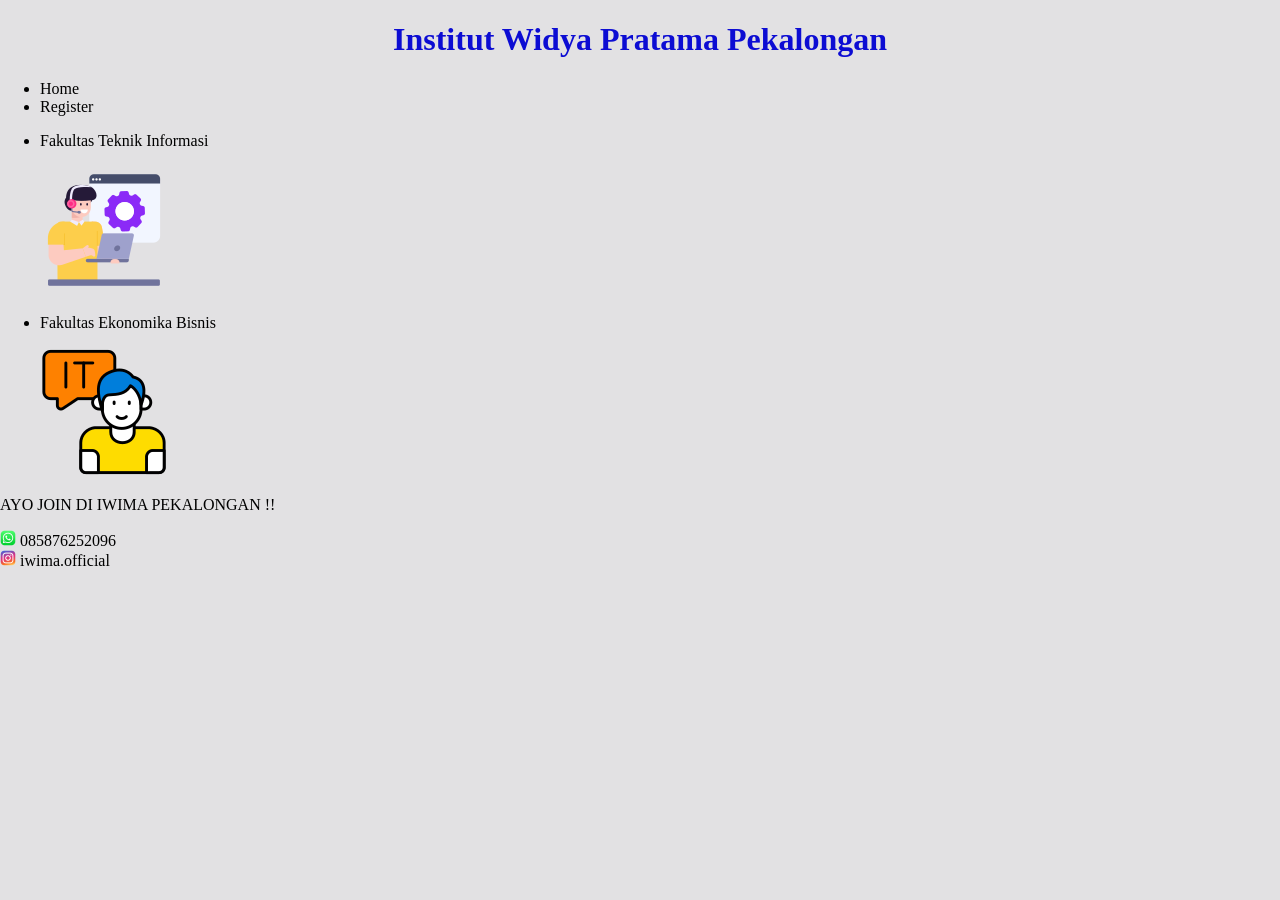
<file: index.html>
<!DOCTYPE html>
<html>
    <head>
        <title>Semantic HTML</title>
        <link rel="shortcut icon" href="img/favicon.png.png" type="image/x-icon">
       <link rel="stylesheet" href="style.css">
    </head>
    <body>
        <header><h1 style="color: rgb(12, 12, 211); text-align: center;">Institut Widya Pratama Pekalongan</h1></header>
        <nav>
            <ul>
                <li>Home</li>
                <li><a href="register/index.html">Register</a></li>
            </ul>
        </nav>
        <main>
            <ul>
                <li><p>Fakultas Teknik Informasi</p><img src="img/fti.png" alt="Fakultas Teknik Informasi"></li>
                <li><p>Fakultas Ekonomika Bisnis</p><img src="img/feb.png" alt="Fakultas Ekonomika Bisnis"></li>
            </ul>

            <p>AYO JOIN DI IWIMA PEKALONGAN !! </p>
        </main>
        <footer>
            <div>
                <img src="img/whatsapp.png.png" alt="whatsapp">
                <span>085876252096</span>
            </div>
            <div>
                <a href="https://instagram.com/iwima.official">
                    <img src="img/instagram.png.png" alt="instagram">
                    <span>iwima.official</span>
                </a>
            </div>

        </footer>
    </body>
</html>
</file>
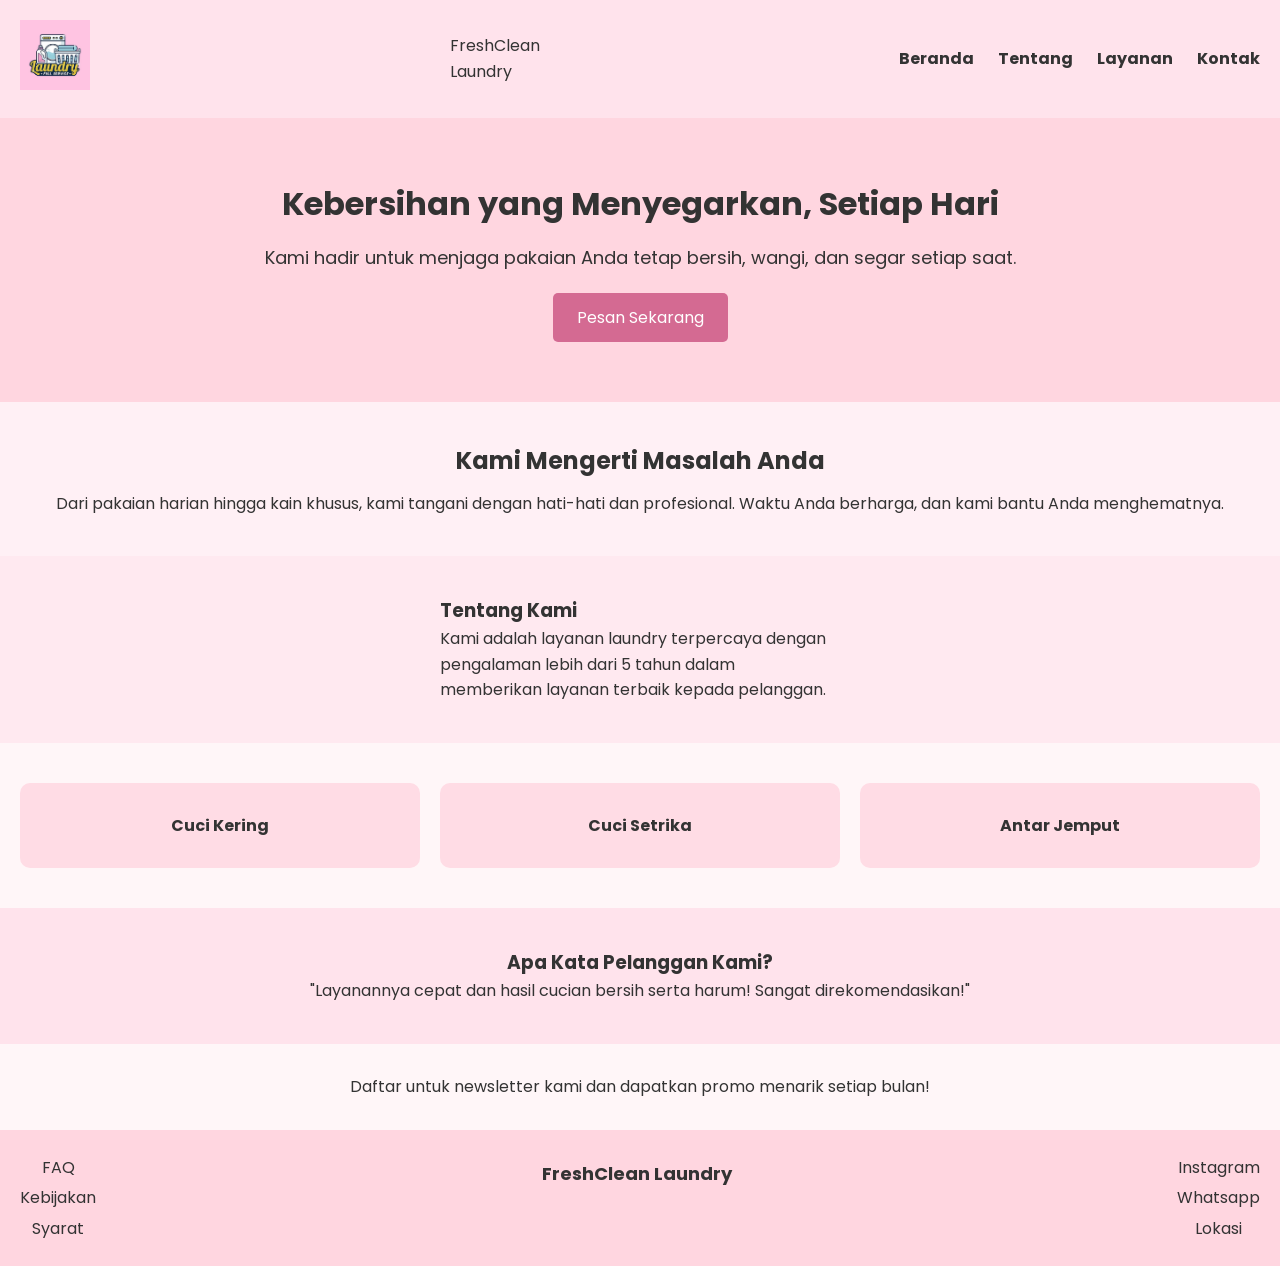
<file: 24.230.0092_2M51A_PBW1_B/index.html>
<!DOCTYPE html>
<html lang="id">
<head>
  <meta charset="UTF-8" />
  <meta name="viewport" content="width=device-width, initial-scale=1.0"/>
  <title>FreshClean Laundry</title>
  <link rel="shortcut icon" href="img/favicon.png"/>
  <link rel="stylesheet" href="style.css" />

   <!-- link font -->
   <link rel="preconnect" href="https://fonts.googleapis.com">
   <link rel="preconnect" href="https://fonts.gstatic.com" crossorigin>
   <link href="https://fonts.googleapis.com/css2?family=Poppins:ital,wght@0,100;0,200;0,300;0,400;0,500;0,600;0,700;0,800;0,900;1,100;1,200;1,300;1,400;1,500;1,600;1,700;1,800;1,900&display=swap" rel="stylesheet">
   
</head>
<body>

  <header class="header">
    <a href=""><img src="img/logo.jpg" alt="logo" class="logo"></a>
    <div class="logo">FreshClean Laundry</div>
    <nav class="nav">
     <nav class="nav">
    <a href="index.html">Beranda</a>
    <a href="tentang.html">Tentang</a>
    <a href="layanan.html">Layanan</a>
    <a href="kontak.html">Kontak</a>
   </nav>
      </nav>
  </header>

  <section class="hero">
    <h1>Kebersihan yang Menyegarkan, Setiap Hari</h1>
    <p>Kami hadir untuk menjaga pakaian Anda tetap bersih, wangi, dan segar setiap saat.</p>
    <a href="pesan.html" class="cta-button">Pesan Sekarang</a>
  </section>

  <section class="subheadline">
    <h2>Kami Mengerti Masalah Anda</h2>
    <p>Dari pakaian harian hingga kain khusus, kami tangani dengan hati-hati dan profesional. Waktu Anda berharga, dan kami bantu Anda menghematnya.</p>
  </section>

  <section class="about">
    <div class="about-text">
      <h3>Tentang Kami</h3>
      <p>Kami adalah layanan laundry terpercaya dengan pengalaman lebih dari 5 tahun dalam memberikan layanan terbaik kepada pelanggan.</p>
    </div>
  </section>

  <section class="services">
    <div class="service-card">
      <h4>Cuci Kering</h4>
    </div>
    <div class="service-card">
      <h4>Cuci Setrika</h4>
    </div>
    <div class="service-card">
      <h4>Antar Jemput</h4>
    </div>
  </section>

  <section class="testimonials">
    <h3>Apa Kata Pelanggan Kami?</h3>
    <p>"Layanannya cepat dan hasil cucian bersih serta harum! Sangat direkomendasikan!"</p>
  </section>

  <section class="extras">
    <p>Daftar untuk newsletter kami dan dapatkan promo menarik setiap bulan!</p>
  </section>

  <footer class="footer">
    <div class="quick-links">
      <a href="#">FAQ</a>
      <a href="#">Kebijakan</a>
      <a href="#">Syarat</a>
    </div>
    <div class="logo-footer">FreshClean Laundry</div>
    <div class="contact-info">
      <a href="#">Instagram</a>
      <a href="#">Whatsapp</a>
      <a href="#">Lokasi</a>
    </div>
  </footer>

</body>
</html>
</file>
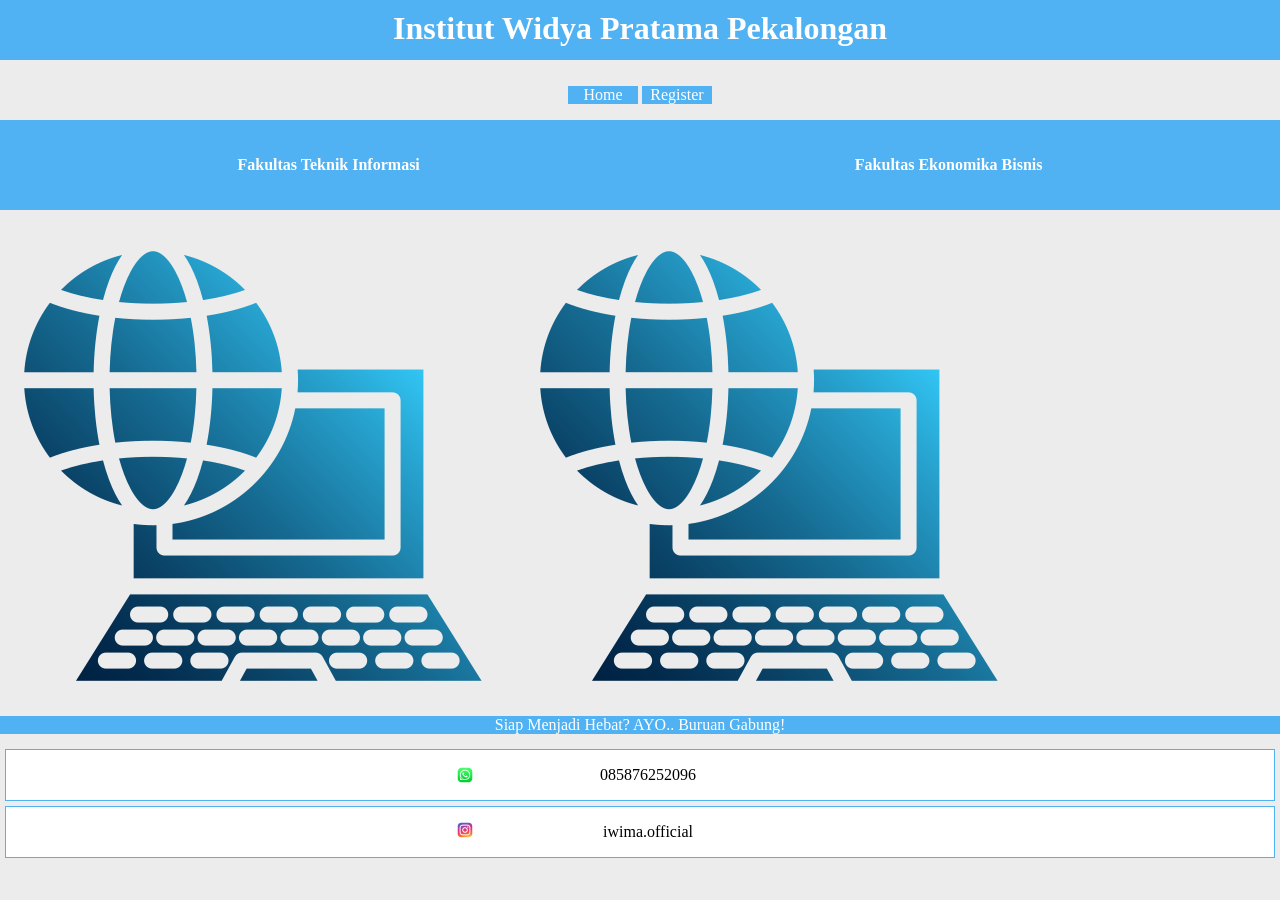
<file: pertemuan3-nisa/index.html>
<!DOCTYPE html>
<html>
  <head>
    <meta charset="UTF-8" />
    <title>WEB IWIMA</title>
    <link rel="shortcut icon" href="image/favicon.png"/>
    <link rel="stylesheet" href="style.css"/>
  </head>
  <body>
    <header class="fixed-bar"><h1 class="page-title">Institut Widya Pratama Pekalongan</h1></header>
    <nav>
      <ul class="navigation">
        <li>Home</li>
        <li><a href="register/index.html">Register</a></li>
      </ul>
    </nav>
    <main>
        <div class="trip-text">
            <p>Fakultas Teknik Informasi</p> 
            <p>Fakultas Ekonomika Bisnis</p>
        </div>
        <div class="trip-image">
            <img src="image/fti.png" alt="Fakultas Teknik Informasi" />
            <img src="image/fti.png" alt="Fakultas Ekonomika Bisnis" />
        </div>
      <p class="tagline">Siap Menjadi Hebat? AYO.. Buruan Gabung!</p>
    </main>
    <footer>
      <div class="sosial-media">
        <img src="image/whatsapp.png.png" alt="whatsapp" />
        <a href="https://wa.me/6285876252096" target="_blank">
        <p>085876252096</p>
      </div>
      <div class="sosial-media">
        <img src="image/instagram.png.png" alt="instagram" />
        <a href="https://www.instagram.com/iwima.official/" target="_blank">
        <P>iwima.official</P>
        
      </div>
    </footer>
  </body>
</html>
</file>
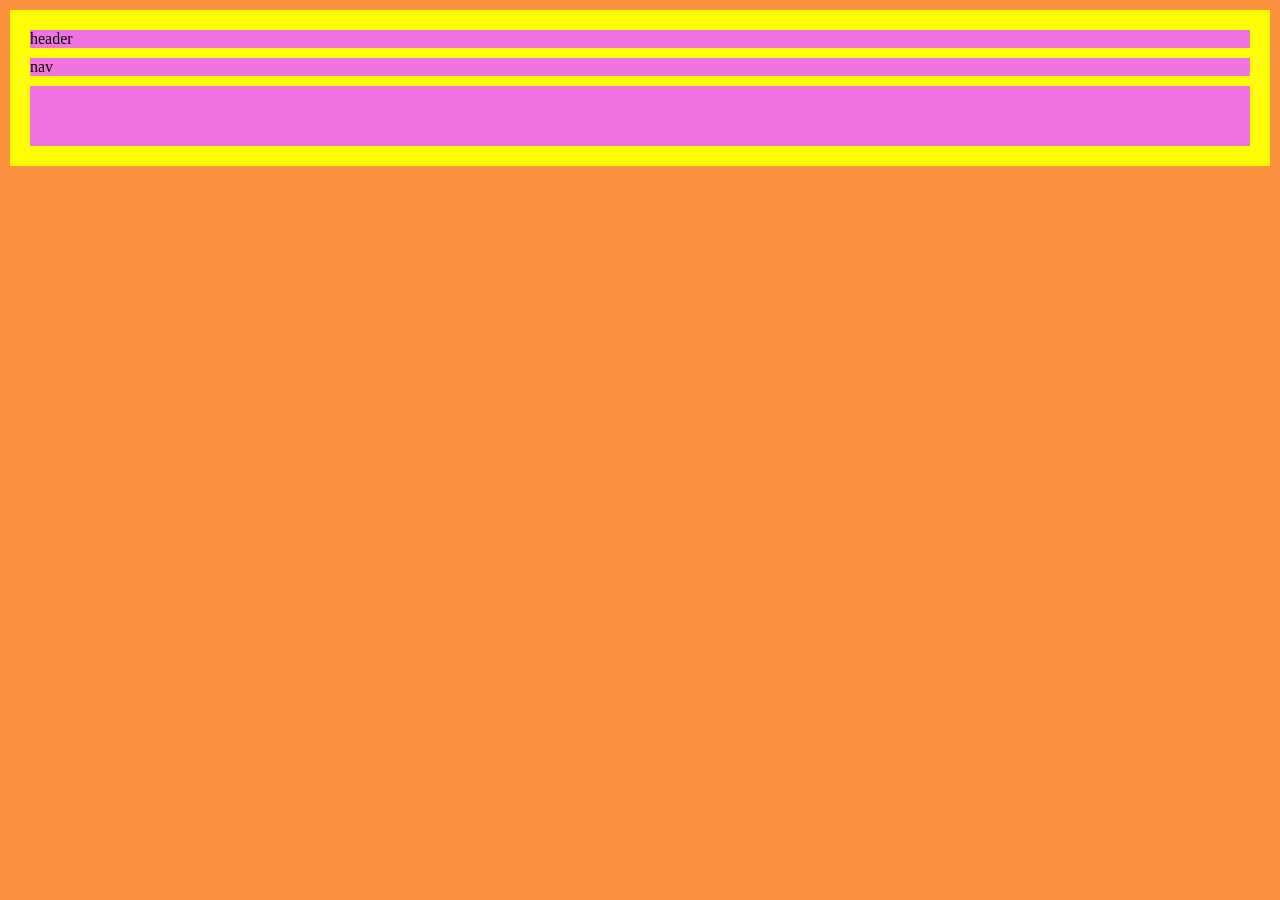
<file: pertemuan4-nisa/index.html>
<!DOCTYPE html>
<html lang="en">
<head>
    <meta charset="UTF-8">
    <meta name="viewport" content="width=device-width, initial-scale=1.0">
    <link rel="stylesheet" href="style.css">
</head>
<body>
    <header>header</header>
    <nav>nav</nav>
    <main>
        <div>div1</div>
        <div>div2</div>
        <div>div3</div>
    </main>
</body>
</html>
</file>
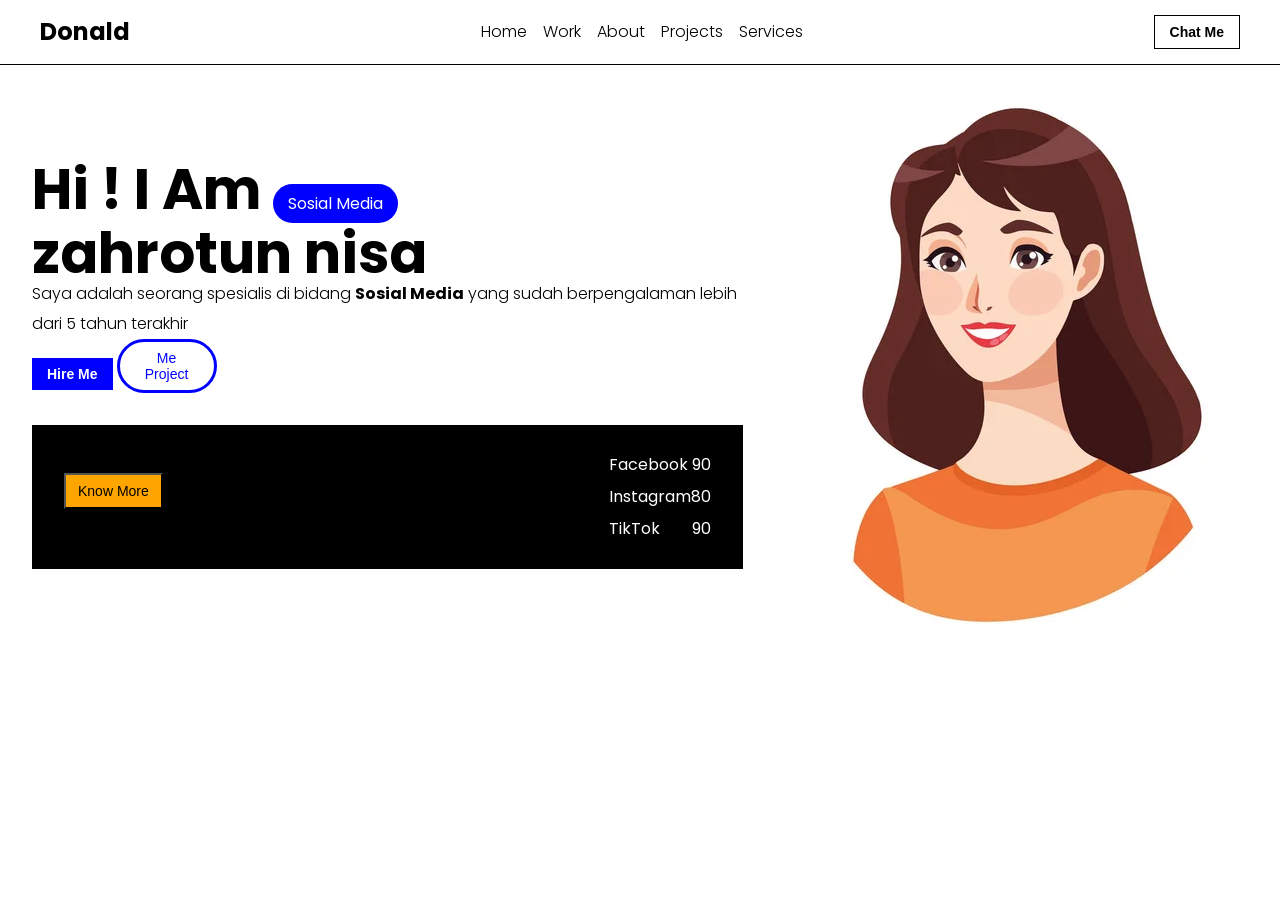
<file: pertemuan5-nisa/index.html>
<!DOCTYPE html>
<html lang="en">
<head>
    <meta charset="UTF-8">
    <meta name="viewport" content="width=device-width, initial-scale=1.0">
    <title>Zahrotun Nisa</title>

    <!-- reset css  -->
     <link rel="stylesheet" href="reset.css"> 

     <!-- style css -->
     <link rel="stylesheet" href="style.css">

     <!-- link font -->
      <link rel="preconnect" href="https://fonts.googleapis.com">
<link rel="preconnect" href="https://fonts.gstatic.com" crossorigin>
<link href="https://fonts.googleapis.com/css2?family=Poppins:ital,wght@0,100;0,200;0,300;0,400;0,500;0,600;0,700;0,800;0,900;1,100;1,200;1,300;1,400;1,500;1,600;1,700;1,800;1,900&display=swap" rel="stylesheet">

</head>
<body>

    <!-- menu navbar  --> 
     <nav>
        <span class="nav-logo">Donald</span>
        <ul class="nav-link">
            <li><a href="">Home</a></li>
            <li><a href="">Work</a></li>
            <li><a href="">About</a></li>
            <li><a href="">Projects</a></li>
            <li><a href="">Services</a></li>
        </ul>
        <button class="nav-btn">Chat Me</button>
     </nav>

     <!-- hero -->
     <section id="hero">
        <div class="hero-left">
            <div class="hero-wraper">
                <div>
                    <h1 class="tagline">Hi ! I Am <span>Sosial Media</span></h1>
                    <h1 class="tagline">zahrotun nisa</h1>
                </div>

                <p class="description">Saya adalah seorang spesialis di bidang <span>Sosial Media</span> yang sudah berpengalaman lebih dari 5 tahun terakhir</p>
                <div>
                    <button class="btn-red">Hire Me</button>
                    <button class="btn-white">Me Project</button>
                </div>
            </div>
            <div class="hero-bottom">
                <div class="Project">
                    <div class="Project-tagline">
                        <span>Project</span>
                        <span>Statistic 2025</span>
                    </div>
                    <button class="btn-yellow">Know More</button>
                </div>
                <div class="nav-project">
                    <a href="" class="list-project">
                        <span>Facebook</span>
                        <span>90</span>
                    </a>
                    <a href="" class="list-project">
                        <span>Instagram</span>
                        <span>80</span>
                    </a>
                    <a href="" class="list-project">
                        <span>TikTok</span>
                        <span>90</span>
                    </a>
                </div>
            </div>
        </div>
        <div class="hero-right">
            <img src="../pertemuan5-nisa/img/profile.jpg" alt="profile">
        </div>
     </section>

</body>
</html>
</file>
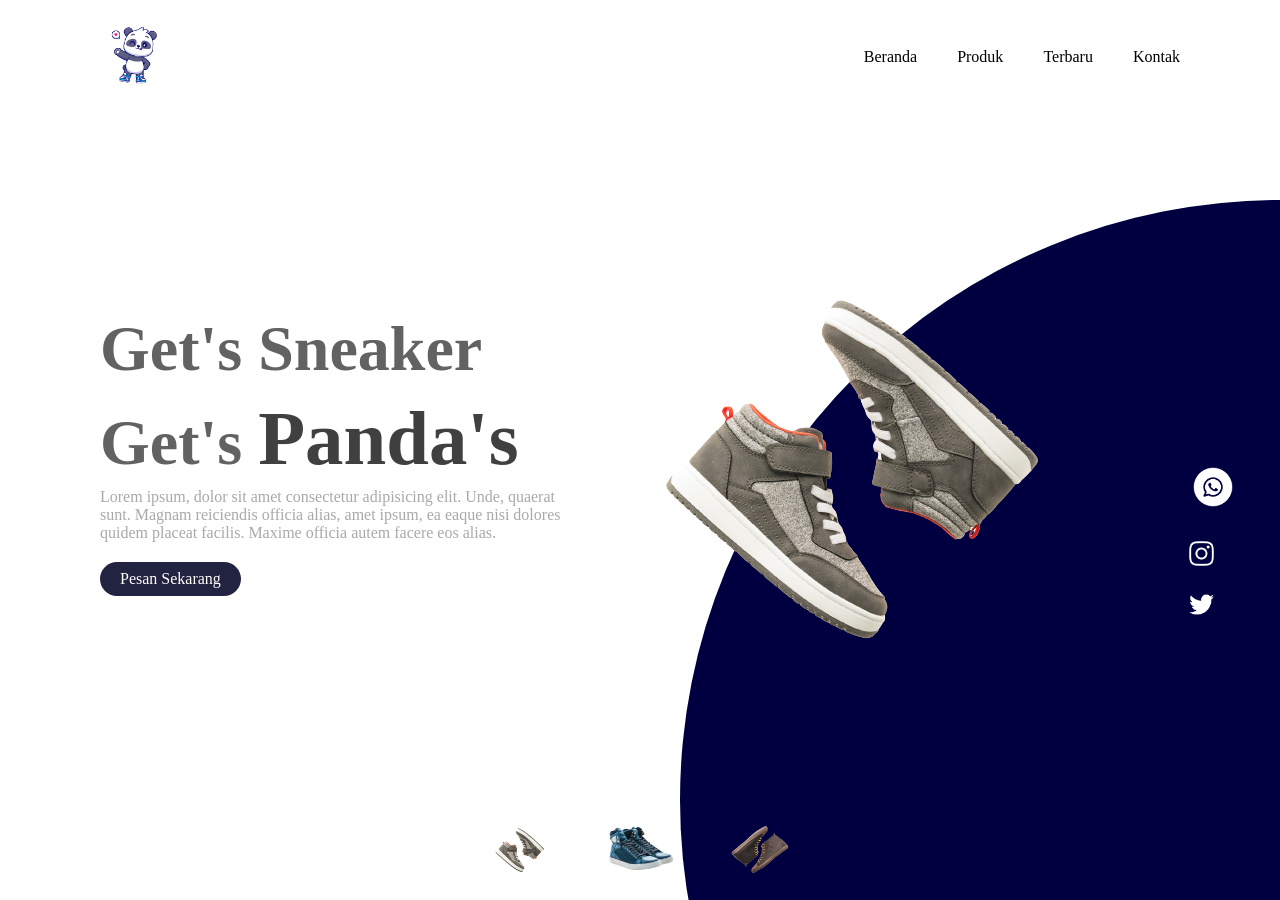
<file: pertemuan6-nisa/index.html>
<!DOCTYPE html>
<html lang="en">
<head>
    <meta charset="UTF-8">
    <meta name="viewport" content="width=device-width, initial-scale=1.0">
    <title>Landing Page</title>
    <link rel="shortcut icon" href="image/favicon.png"/>
    <!-- css  -->
    <link rel="stylesheet" href="style.css">
</head>
<body>
    <section>
        <div class="circle">

        </div>
        <header>
            <a href=""><img src="img/logo.png" alt="logo" class="logo"></a>
            <ul>
                <li><a href="#">Beranda</a></li>
                <li><a href="#">Produk</a></li>
                <li><a href="#">Terbaru</a></li>
                <li><a href="#">Kontak</a></li>
            </ul>
        </header>
        <div class="content">
            <div class="textBox">
                <h2>Get's Sneaker <br/> Get's <span>Panda's</span></h2>
                <p>Lorem ipsum, dolor sit amet consectetur adipisicing elit. Unde, quaerat sunt. Magnam reiciendis officia alias, amet ipsum, ea eaque nisi dolores quidem placeat facilis. Maxime officia autem facere eos alias.</p>
                <a href="">Pesan Sekarang</a>
            </div>
            <div class="imgBox">
                <img src="img/sepatu1.png" alt="" class="sneaker">
            </div>        
        </div>
        <ul class="thumb">
            <li><img src="img/thumb1.png" alt="" onclick="imgSlider('img/sepatu1.png');changeColor('#d6d0a9')"></li>
            <li><img src="img/thumb2.png" alt="" onclick="imgSlider('img/sepatu2.png');changeColor('#656ff7')"></li>
            <li><img src="img/thumb3.png" alt="" onclick="imgSlider('img/sepatu3.png');changeColor('#c9a665')"></li>
        </ul>
        <ul class="sosmed">
            <li><a href="https://wa.me/6285876252096" target="_blank"><img src="img/wa.png" alt="Whatsapp"></a></li>
            <li><a href="https://www.instagram.com/nisazahrn" target="_blank"><img src="img/instagram.png" alt="Instagram"></a></li>
            <li><a href="https://twitter.com/nisazahrn" target="_blank"><img src="img/twitter.png" alt="Twitter"></a></li>
        </ul>
    </section>
    <script type="text/javascript">
        function imgSlider(anything) {
            document.querySelector ('.sneaker').src = anything;
        }
        function changeColor(color) {
            const circle = document.querySelector('.circle');
            circle.style.background = color;
        }

    </script>
</body>
</html>
</file>
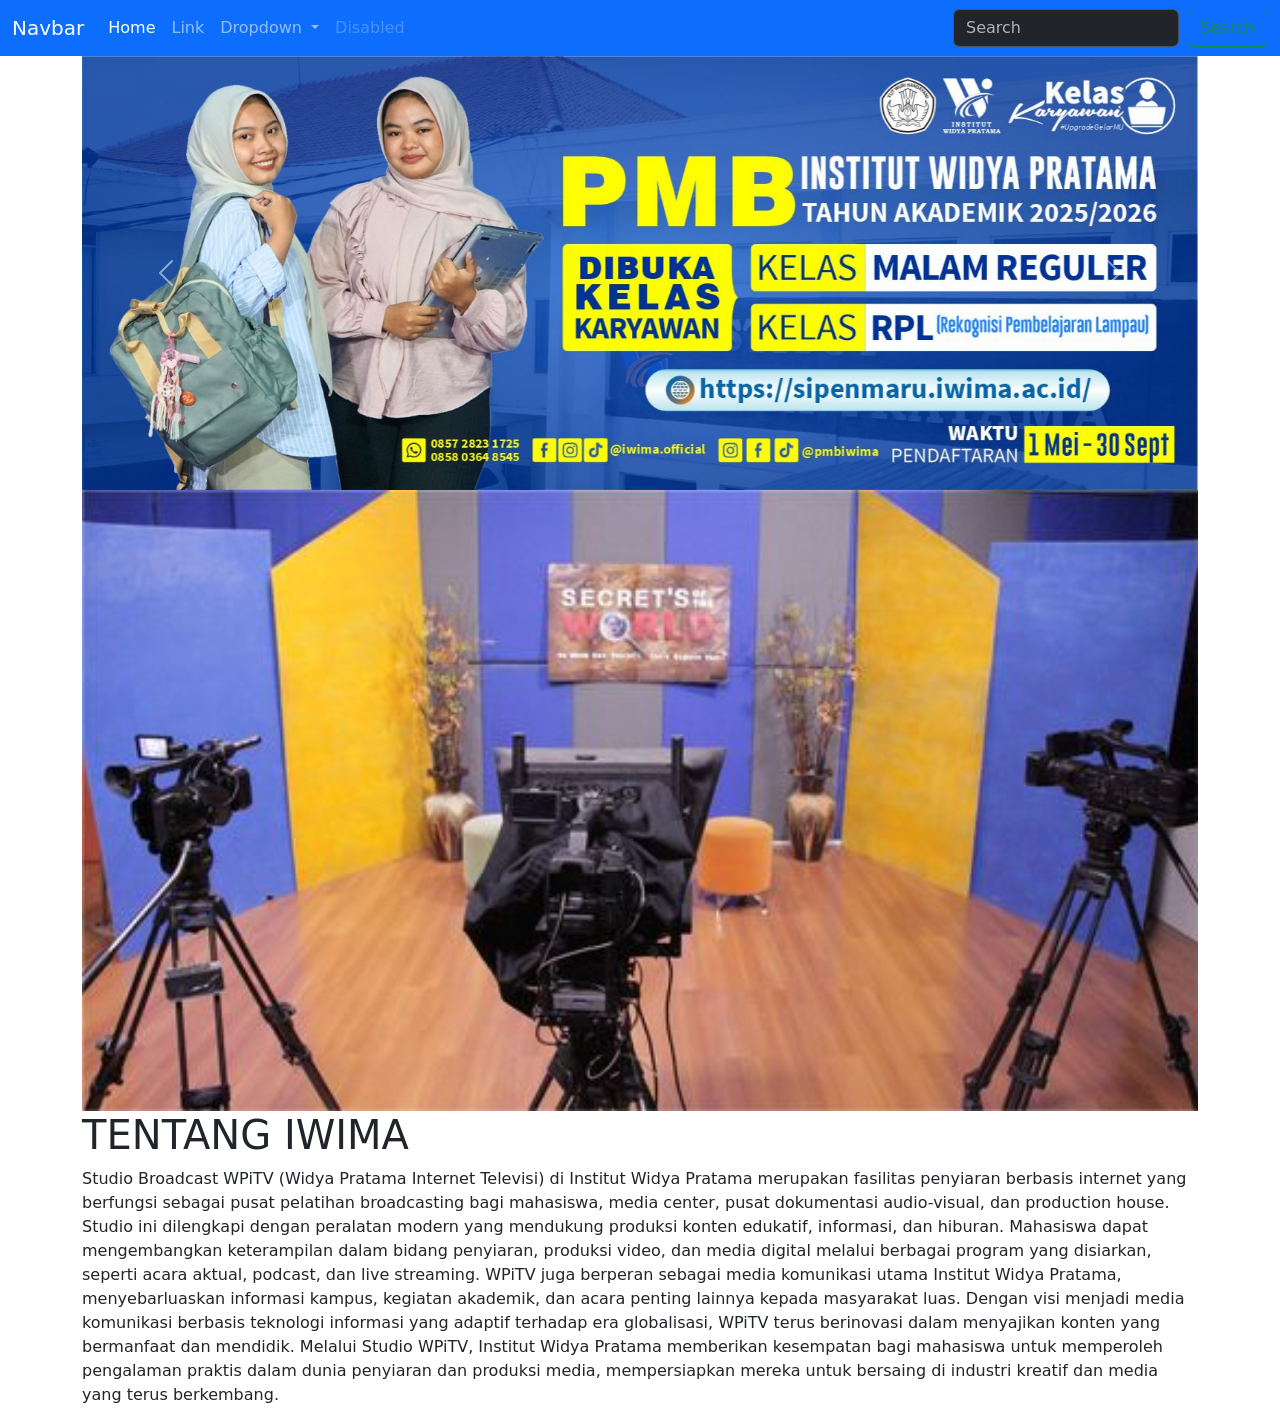
<file: pertemuan8/index.html>
<!doctype html>
<html lang="en">
  <head>
    <meta charset="utf-8">
    <meta name="viewport" content="width=device-width, initial-scale=1">
    <title>Landing Page Bootstrap</title>
    <link href="https://cdn.jsdelivr.net/npm/bootstrap@5.3.6/dist/css/bootstrap.min.css" rel="stylesheet" integrity="sha384-4Q6Gf2aSP4eDXB8Miphtr37CMZZQ5oXLH2yaXMJ2w8e2ZtHTl7GptT4jmndRuHDT" crossorigin="anonymous">
  </head>
  <body>

         <!-- menu navbar  -->

    <nav class="navbar navbar-expand-lg bg-primary" data-bs-theme="dark">
  <div class="container-fluid">
    <a class="navbar-brand" href="#">Navbar</a>
    <button class="navbar-toggler" type="button" data-bs-toggle="collapse" data-bs-target="#navbarSupportedContent" aria-controls="navbarSupportedContent" aria-expanded="false" aria-label="Toggle navigation">
      <span class="navbar-toggler-icon"></span>
    </button>
    <div class="collapse navbar-collapse" id="navbarSupportedContent">
      <ul class="navbar-nav me-auto mb-2 mb-lg-0">
        <li class="nav-item">
          <a class="nav-link active" aria-current="page" href="#">Home</a>
        </li>
        <li class="nav-item">
          <a class="nav-link" href="#">Link</a>
        </li>
        <li class="nav-item dropdown">
          <a class="nav-link dropdown-toggle" href="#" role="button" data-bs-toggle="dropdown" aria-expanded="false">
            Dropdown
          </a>
          <ul class="dropdown-menu">
            <li><a class="dropdown-item" href="#">Action</a></li>
            <li><a class="dropdown-item" href="#">Another action</a></li>
            <li><hr class="dropdown-divider"></li>
            <li><a class="dropdown-item" href="#">Something else here</a></li>
          </ul>
        </li>
        <li class="nav-item">
          <a class="nav-link disabled" aria-disabled="true">Disabled</a>
        </li>
      </ul>
      <form class="d-flex" role="search">
        <input class="form-control me-2" type="search" placeholder="Search" aria-label="Search"/>
        <button class="btn btn-outline-success" type="submit">Search</button>
      </form>
    </div>
  </div>
</nav>

    <!-- menu carousel -->

 <div class="container">
    <div id="carouselExample" class="carousel slide">
  <div class="carousel-inner">
    <div class="carousel-item active">
      <img src="img/img1.jpg" class="d-block w-100" alt="...">
    </div>
    <div class="carousel-item">
      <img src="img/img2.jpg" class="d-block w-100" alt="...">
    </div>
    <div class="carousel-item">
      <img src="img/img3.jpg" class="d-block w-100" alt="...">
    </div>
  </div>
  <button class="carousel-control-prev" type="button" data-bs-target="#carouselExample" data-bs-slide="prev">
    <span class="carousel-control-prev-icon" aria-hidden="true"></span>
    <span class="visually-hidden">Previous</span>
  </button>
  <button class="carousel-control-next" type="button" data-bs-target="#carouselExample" data-bs-slide="next">
    <span class="carousel-control-next-icon" aria-hidden="true"></span>
    <span class="visually-hidden">Next</span>
  </button>
</div>
 </div>

    <!-- menu about -->
    <div class="container">
        <div class="row">
         <div class="col-md-4 col-md-4"></div>
        <img src="img/img4.jpg" alt="">
   <div class="col-md-4 col-md-8"></div>
   <h1>TENTANG IWIMA</h1>
   <P>Studio Broadcast WPiTV (Widya Pratama Internet Televisi) di Institut Widya Pratama merupakan fasilitas penyiaran berbasis internet yang berfungsi sebagai pusat pelatihan broadcasting bagi mahasiswa, media center, pusat dokumentasi audio-visual, dan production house. 
Studio ini dilengkapi dengan peralatan modern yang mendukung produksi konten edukatif, informasi, dan hiburan. Mahasiswa dapat mengembangkan keterampilan dalam bidang penyiaran, produksi video, dan media digital melalui berbagai program yang disiarkan, seperti acara aktual, podcast, dan live streaming. 
WPiTV juga berperan sebagai media komunikasi utama Institut Widya Pratama, menyebarluaskan informasi kampus, kegiatan akademik, dan acara penting lainnya kepada masyarakat luas. Dengan visi menjadi media komunikasi berbasis teknologi informasi yang adaptif terhadap era globalisasi, WPiTV terus berinovasi dalam menyajikan konten yang bermanfaat dan mendidik. 
Melalui Studio WPiTV, Institut Widya Pratama memberikan kesempatan bagi mahasiswa untuk memperoleh pengalaman praktis dalam dunia penyiaran dan produksi media, mempersiapkan mereka untuk bersaing di industri kreatif dan media yang terus berkembang.</P>
    </div>
    </div>
    <script src="https://cdn.jsdelivr.net/npm/bootstrap@5.3.6/dist/js/bootstrap.bundle.min.js" integrity="sha384-j1CDi7MgGQ12Z7Qab0qlWQ/Qqz24Gc6BM0thvEMVjHnfYGF0rmFCozFSxQBxwHKO" crossorigin="anonymous"></script>
  </body>
</html>
</file>
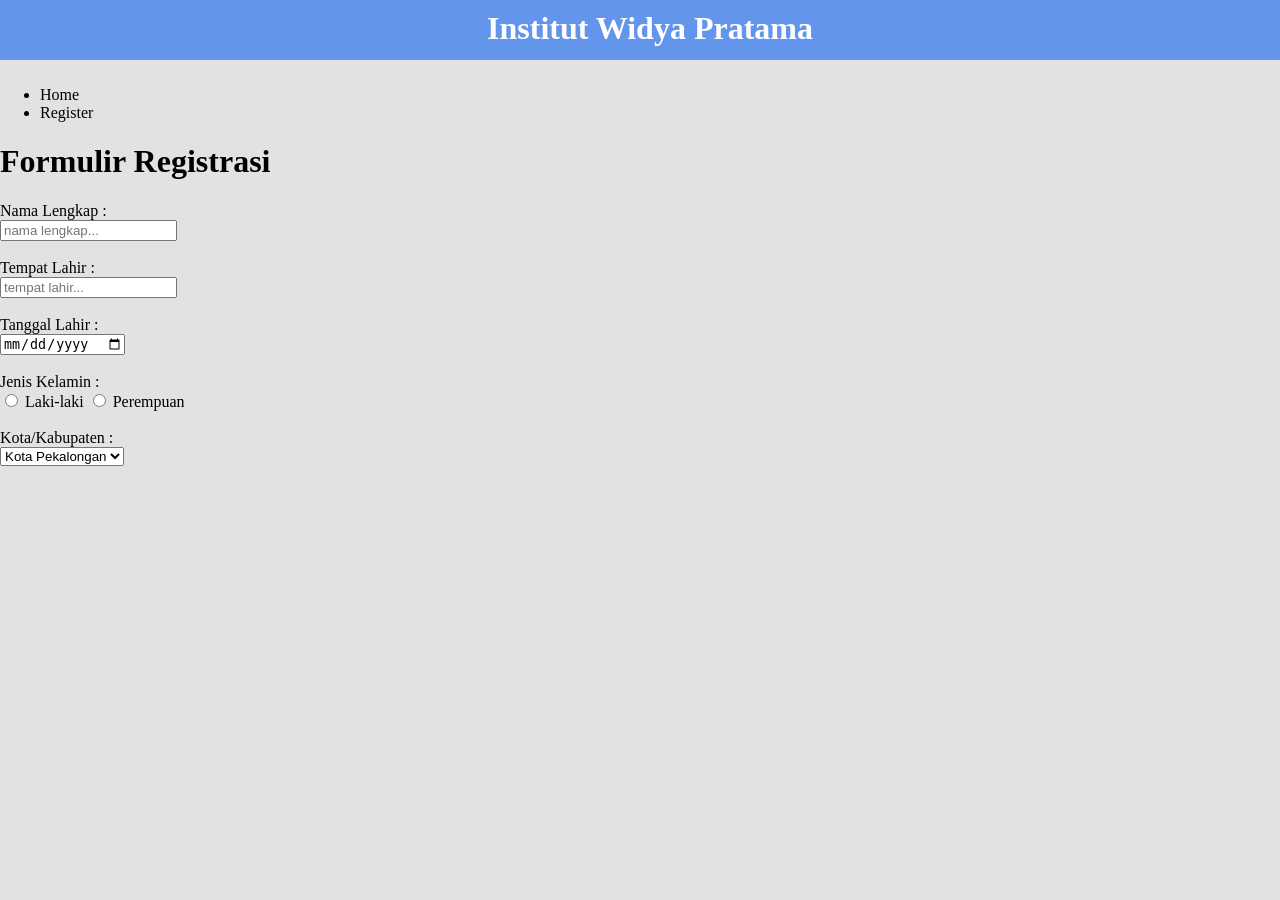
<file: register/index.html>
<!DOCTYPE html>
<html>
  <head>
    <meta charset="UTF-8" />
    <title>Web Iwima</title>
    <link rel="shortcut icon" href="../images/favicon.png" type="image/x-icon" />
    <link rel="stylesheet" href="../style.css" />
  </head>
  <body>
    <header class="fixed-bar">
      <h1 class="page-title">Institut Widya Pratama</h1>
    </header>
    <nav>
      <ul>
        <li><a href="../index.html">Home</a></li>
        <li>Register</li>
      </ul>
    </nav>
    <main>
      <h1>Formulir Registrasi</h1>
      <form action="">
        <label for="namalengkap">Nama Lengkap : </label><br />
        <input type="text" id="namalengkap" name="namalengkap" placeholder="nama lengkap..." /> <br /><br />
        <label for="tempatlahir">Tempat Lahir :</label><br />
        <input type="text" id="tempatlahir" name="tempatlahir" placeholder="tempat lahir..." /><br /><br />
        <label for="tanggallahir">Tanggal Lahir :</label><br />
        <input type="date" id="tanggallahir" name="tanggallahir" /> <br />
        <br />
        <label for="jeniskelamin">Jenis Kelamin : </label><br />
        <input type="radio" id="laki-laki" name="jeniskelamin" value="Laki-laki" /> <label for="laki-laki">Laki-laki</label>
        <input type="radio" id="perempuan" name="jeniskelamin" value="Perempuan" />
        <label for="perempuan">Perempuan</label><br /><br />
        <label for="kota">Kota/Kabupaten : </label><br />
        <select name="kota" id="kota">
          <option value="Kota Pekalongan">Kota Pekalongan</option>
          <option value="Kab Pekalongan">Kab Pekalongan</option>
          <option value="Kab Pemalang">Kab Pemalang</option>
          <option value="Kab Batang">Kab Batang</option>
        </select>
      </form>
    </main>
  </body>
</html>
</file>
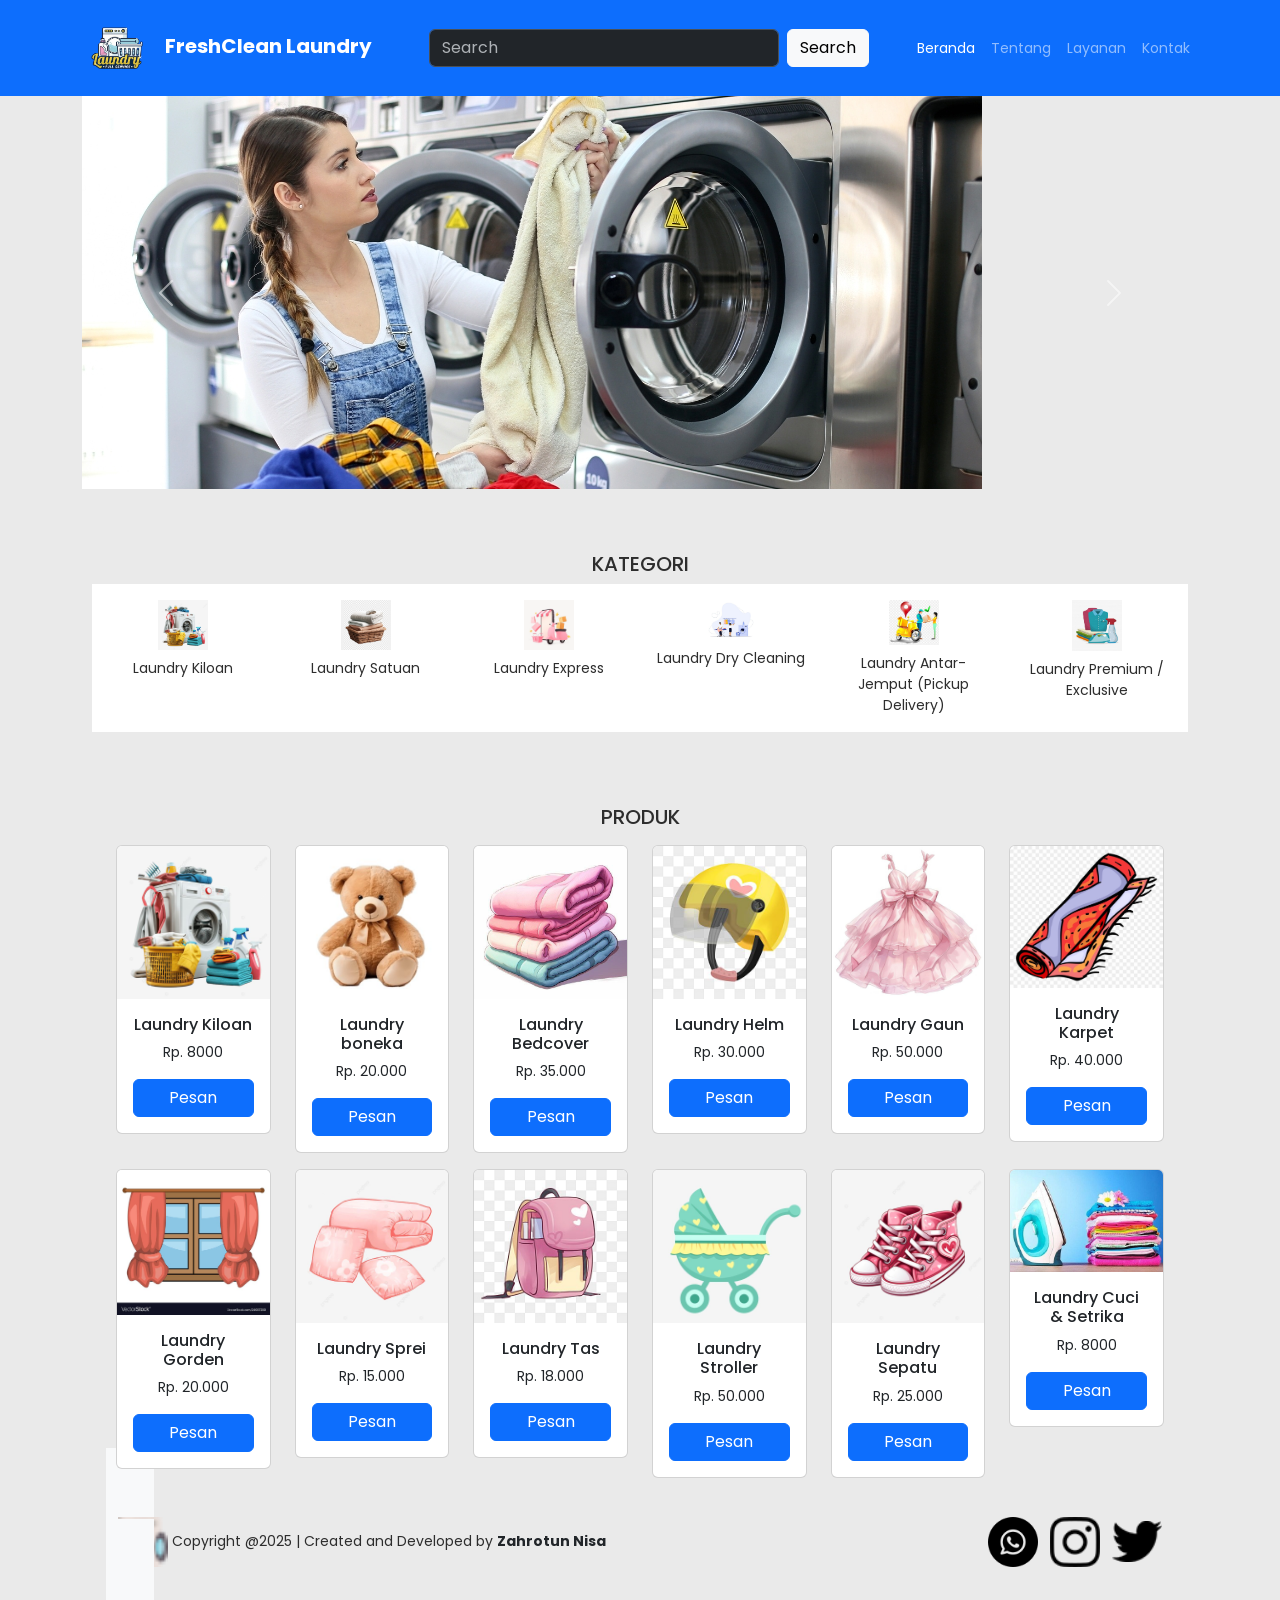
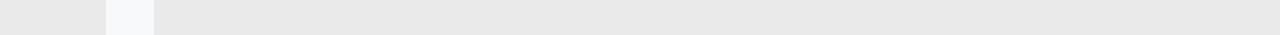
<file: tugas_nisa/index.html>
<!doctype html>
<html lang="en">
  <head>
    <meta charset="utf-8">
    <meta name="viewport" content="width=device-width, initial-scale=1">
    <title>Landing Page Bootstrap</title>
    <link href="https://cdn.jsdelivr.net/npm/bootstrap@5.3.6/dist/css/bootstrap.min.css" rel="stylesheet" integrity="sha384-4Q6Gf2aSP4eDXB8Miphtr37CMZZQ5oXLH2yaXMJ2w8e2ZtHTl7GptT4jmndRuHDT" crossorigin="anonymous">
    <link rel="stylesheet" href="style.css">
  </head>
  <body>

     <!-- menu navbar  -->
        <nav class="navbar navbar-expand-lg bg-primary" data-bs-theme="dark">
      <div class="container">
        <a class="navbar-brand" href="#">
          <img src="img/logo.png" alt="Logo" width="70" height="70" class="me-2">
          <strong>FreshClean Laundry</strong>
        </a>
        <button class="navbar-toggler" type="button" data-bs-toggle="collapse" data-bs-target="#navbarNav" aria-controls="navbarNav" aria-expanded="false" aria-label="Toggle navigation">
          <span class="navbar-toggler-icon"></span>
        </button>
        <div class="collapse navbar-collapse" id="navbarNav">
          <form class="d-flex ms-auto" role="search">
          <input class="form-control me-2" type="search" placeholder="Search" aria-label="Search"/>
          <button class="btn btn-light" type="submit">Search</button>
        </form>
          <ul class="navbar-nav ms-auto">
            <li class="nav-item">
              <a class="nav-link active" aria-current="page" href="#">Beranda</a>
            </li>
            <li class="nav-item">
              <a class="nav-link" href="#">Tentang</a>
            </li>
            <li class="nav-item">
              <a class="nav-link" href="#">Layanan</a>
            </li>
            <li class="nav-item">
              <a class="nav-link" href="#">Kontak</a>
            </li>
          </ul>
        </div>
      </div>
    </nav>

    <!-- menu carousel -->
    <div class="container">
        <div id="carouselExample" class="carousel slide" data-bs-ride="carousel">
          <div class="carousel-inner">
            <div class="carousel-item active">
              <img src="img/img1.jpg" class="d-block" alt="...">
            </div>
            <div class="carousel-item">
              <img src="img/img2.png" class="d-block" alt="...">
            </div>
            <div class="carousel-item">
              <img src="img/img3.jpg" class="d-block" alt="...">
            </div>
          </div>
          <button class="carousel-control-prev" type="button" data-bs-target="#carouselExample" data-bs-slide="prev">
            <span class="carousel-control-prev-icon" aria-hidden="true"></span>
            <span class="visually-hidden">Previous</span>
          </button>
          <button class="carousel-control-next" type="button" data-bs-target="#carouselExample" data-bs-slide="next">
            <span class="carousel-control-next-icon" aria-hidden="true"></span>
            <span class="visually-hidden">Next</span>
          </button>
        </div>
    </div>

    <!-- menu kategori -->
    <div class="container mt-5">
      <div class="judul" style="border-color: #2d2d2d; padding: 10px 10px">
      <h5 class="text-center" style="margin-top: 5px;">KATEGORI</h5>

      <div class="row text-center row-container mt-2">
        <div class="col-lg-2 col-md-2 col-sm-2 col-4">
          <div class="menu-kategori">
            <a href=""><img src="img/kilo.jpg" class="img-categori mt-3"></a>
            <p class="mt-2">Laundry Kiloan</p>
          </div>
        </div>

        <div class="col-lg-2 col-md-3 col-sm-4 col-6">
          <div class="menu-kategori">
            <a href=""><img src="img/satuan.jpg" class="img-categori mt-3"></a>
            <p class="mt-2">Laundry Satuan</p>
          </div>
        </div>

        <div class="col-lg-2 col-md-3 col-sm-4 col-6">
          <div class="menu-kategori">
            <a href=""><img src="img/express.jpg" class="img-categori mt-3"></a>
            <p class="mt-2">Laundry Express</p>
          </div>
        </div>

        <div class="col-lg-2 col-md-3 col-sm-4 col-6">
          <div class="menu-kategori">
            <a href=""><img src="img/drycleaning.jpg" class="img-categori mt-3"></a>
            <p class="mt-2">Laundry Dry Cleaning</p>
          </div>
        </div>

        <div class="col-lg-2 col-md-3 col-sm-4 col-6">
          <div class="menu-kategori">
            <a href=""><img src="img/antarjemput.jpg" class="img-categori mt-3"></a>
            <p class="mt-2">Laundry Antar-Jemput (Pickup Delivery)</p>
          </div>
        </div>

        <div class="col-lg-2 col-md-3 col-sm-4 col-6">
          <div class="menu-kategori">
            <a href=""><img src="img/premium.jpg" class="img-categori mt-3"></a>
            <p class="mt-2">Laundry Premium / Exclusive</p>
          </div>
        </div>
      </div>
    </div>

<!-- menu produk -->
    <div class="container mt-5">
       <div class="container mt-5">
  <div class="judul" style="border-color: #2d2d2d; padding: 10px 10px">
  <h5 class="text-center" style="margin-top: 5px;">PRODUK</h5>
        <div class="row">
          <div class="col-lg-2 col-md col-sm-4 col-6 my-2">
              <div class="card text-center">
                <img src="img/kilo.jpg" class="card-img-top" alt="...">
                <div class="card-body">
                  <h6 class="card-title">Laundry Kiloan</h5>
                  <p class="card-text">Rp. 8000</p>
                  <a href="#" class="btn btn-primary d-grid">Pesan</a>
                </div>
              </div>
          </div>

          <div class="col-lg-2 col-md col-sm-4 col-6 my-2">
              <div class="card text-center">
                <img src="img/boneka.jpg" class="card-img-top" alt="...">
                <div class="card-body">
                  <h6 class="card-title">Laundry boneka</h5>
                  <p class="card-text">Rp. 20.000</p>
                  <a href="#" class="btn btn-primary d-grid">Pesan</a>
                </div>
              </div>
          </div>

          <div class="col-lg-2 col-md col-sm-4 col-6 my-2">
              <div class="card text-center">
                <img src="img/bedcover.jpg" class="card-img-top" alt="...">
                <div class="card-body">
                  <h6 class="card-title">Laundry Bedcover</h5>
                  <p class="card-text">Rp. 35.000</p>
                  <a href="#" class="btn btn-primary d-grid">Pesan</a>
                </div>
              </div>
          </div>

          <div class="col-lg-2 col-md col-sm-4 col-6 my-2">
              <div class="card text-center">
                <img src="img/helm.jpg" class="card-img-top" alt="...">
                <div class="card-body">
                  <h6 class="card-title">Laundry Helm</h5>
                  <p class="card-text">Rp. 30.000</p>
                  <a href="#" class="btn btn-primary d-grid">Pesan</a>
                </div>
              </div>
          </div>

          <div class="col-lg-2 col-md col-sm-4 col-6 my-2">
              <div class="card text-center">
                <img src="img/gaun.jpg" class="card-img-top" alt="...">
                <div class="card-body">
                  <h6 class="card-title">Laundry Gaun</h5>
                  <p class="card-text">Rp. 50.000</p>
                  <a href="#" class="btn btn-primary d-grid">Pesan</a>
                </div>
              </div>
          </div>

          <div class="col-lg-2 col-md col-sm-4 col-6 my-2">
              <div class="card text-center">
                <img src="img/karpet.jpg" class="card-img-top" alt="...">
                <div class="card-body">
                  <h6 class="card-title">Laundry Karpet</h5>
                  <p class="card-text">Rp. 40.000</p>
                  <a href="#" class="btn btn-primary d-grid">Pesan</a>
                </div>
              </div>
          </div>

          <div class="col-lg-2 col-md col-sm-4 col-6 my-2">
              <div class="card text-center">
                <img src="img/gorden.jpg" class="card-img-top" alt="...">
                <div class="card-body">
                  <h6 class="card-title">Laundry Gorden</h5>
                  <p class="card-text">Rp. 20.000</p>
                  <a href="#" class="btn btn-primary d-grid">Pesan</a>
                </div>
              </div>
          </div>

          <div class="col-lg-2 col-md col-sm-4 col-6 my-2">
              <div class="card text-center">
                <img src="img/sprei.jpg" class="card-img-top" alt="...">
                <div class="card-body">
                  <h6 class="card-title">Laundry Sprei</h5>
                  <p class="card-text">Rp. 15.000</p>
                  <a href="#" class="btn btn-primary d-grid">Pesan</a>
                </div>
              </div>
          </div>

          <div class="col-lg-2 col-md col-sm-4 col-6 my-2">
              <div class="card text-center">
                <img src="img/tas.jpg" class="card-img-top" alt="...">
                <div class="card-body">
                  <h6 class="card-title">Laundry Tas</h5>
                  <p class="card-text">Rp. 18.000</p>
                  <a href="#" class="btn btn-primary d-grid">Pesan</a>
                </div>
              </div>
          </div>

          <div class="col-lg-2 col-md col-sm-4 col-6 my-2">
              <div class="card text-center">
                <img src="img/stroller.jpg" class="card-img-top" alt="...">
                <div class="card-body">
                  <h6 class="card-title">Laundry Stroller</h5>
                  <p class="card-text">Rp. 50.000</p>
                  <a href="#" class="btn btn-primary d-grid">Pesan</a>
                </div>
              </div>
          </div>

          <div class="col-lg-2 col-md col-sm-4 col-6 my-2">
              <div class="card text-center">
                <img src="img/sepatu.jpg" class="card-img-top" alt="...">
                <div class="card-body">
                  <h6 class="card-title">Laundry Sepatu</h5>
                  <p class="card-text">Rp. 25.000</p>
                  <a href="#" class="btn btn-primary d-grid">Pesan</a>
                </div>
              </div>
          </div>

          <div class="col-lg-2 col-md col-sm-4 col-6 my-2">
              <div class="card text-center">
                <img src="img/setrika.jpg" class="card-img-top" alt="...">
                <div class="card-body">
                  <h6 class="card-title">Laundry Cuci & Setrika</h5>
                  <p class="card-text">Rp. 8000</p>
                  <a href="#" class="btn btn-primary d-grid">Pesan</a>
                </div>
              </div>
          </div>
        </div>
    </div>
 
    <!-- footer -->
    <foote class="bg-light p-5 mt-5">
      <div class="container">
        <div class="row">
          <div class="col">
            <a href="" class="text-decoration-none">
              <img src="img/favicon.png" style="width: 50px;" alt="">
            </a>
            <span>Copyright @2025 | Created and Developed by <a href="https://www.youtube.com/@nisazahrn" class="text-decoration-none text-dark fw-bold">Zahrotun Nisa</a></span>
          </div>
          
          <div class="col-md-6 text-end">
          <a href="https://wa.me/085876252096" class="text-decoration-none" target="_blank">
            <img src="img/wa.png" class="ms-2" style="width: 50px;" alt="WhatsApp">
          </a>
          <a href="https://instagram.com/nisazahrn" class="text-decoration-none" target="_blank">
            <img src="img/instagram.png" class="ms-2" style="width: 50px;" alt="Instagram">
          </a>
          <a href="https://twitter.com/nisazahrn" class="text-decoration-none" target="_blank">
            <img src="img/twitter.png" class="ms-2" style="width: 50px;" alt="Twitter">
          </a>
          </div>

        </div>
      </div>
    </footer>
    <script src="https://cdn.jsdelivr.net/npm/bootstrap@5.3.6/dist/js/bootstrap.bundle.min.js" integrity="sha384-j1CDi7MgGQ12Z7Qab0qlWQ/Qqz24Gc6BM0thvEMVjHnfYGF0rmFCozFSxQBxwHKO" crossorigin="anonymous"></script>
  </body>
</html>
</file>
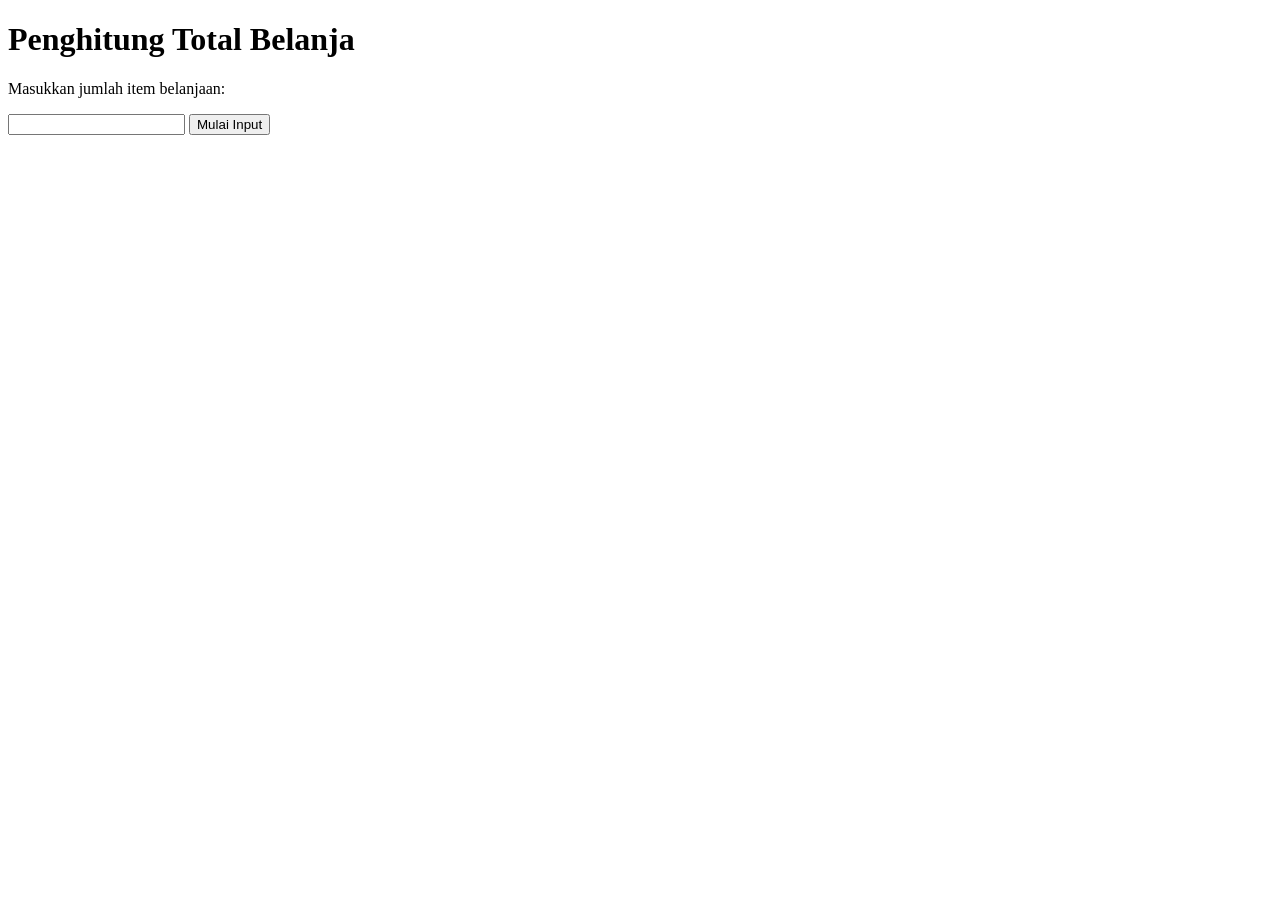
<file: tugas_pertemuan9/index.html>
<!DOCTYPE html>
<html>
<head>
  <title>Penghitung Total Belanja</title>
</head>
<body>
  <h1>Penghitung Total Belanja</h1>

  <p>Masukkan jumlah item belanjaan:</p>
  <input type="number" id="jumlahItem" />
  <button onclick="buatForm()">Mulai Input</button>

  <div id="formBarang"></div>
  <div id="hasil"></div>

  <script>
    function buatForm() {
      let jumlah = parseInt(document.getElementById("jumlahItem").value);
      let formArea = document.getElementById("formBarang");
      formArea.innerHTML = "";

      if (isNaN(jumlah) || jumlah <= 0) {
        formArea.innerHTML = "<p>Jumlah harus lebih dari 0</p>";
        return;
      }

      for (let i = 1; i <= jumlah; i++) {
        formArea.innerHTML += `
          <p>Barang ${i}: <input type="text" id="nama${i}" placeholder="Nama Barang" />
          Harga: <input type="number" id="harga${i}" placeholder="Harga"/></p>
        `;
      }

      formArea.innerHTML += `<button onclick="hitungTotal(${jumlah})">Hitung Total</button>`;
    }

    function hitungTotal(jumlah) {
      let total = 0;
      let daftar = "<h2>Daftar Belanja:</h2><ul>";

      for (let i = 1; i <= jumlah; i++) {
        let nama = document.getElementById("nama" + i).value;
        let harga = parseInt(document.getElementById("harga" + i).value);

        if (!nama || isNaN(harga)) {
          alert("Data barang ke-" + i + " belum lengkap!");
          return;
        }

        daftar += `<li>${nama} - Rp${harga}</li>`;
        total += harga;
      }

      daftar += "</ul>";

      let diskon = 0;
      if (total > 100000) {
        diskon = total * 0.1;
      }

      let totalAkhir = total - diskon;

      document.getElementById("hasil").innerHTML = daftar +
        `<p>Total: Rp${total}</p>` +
        `<p>Diskon: Rp${diskon}</p>` +
        `<p><strong>Total Akhir: Rp${totalAkhir}</strong></p>`;
    }
  </script>
</body>
</html>
</file>
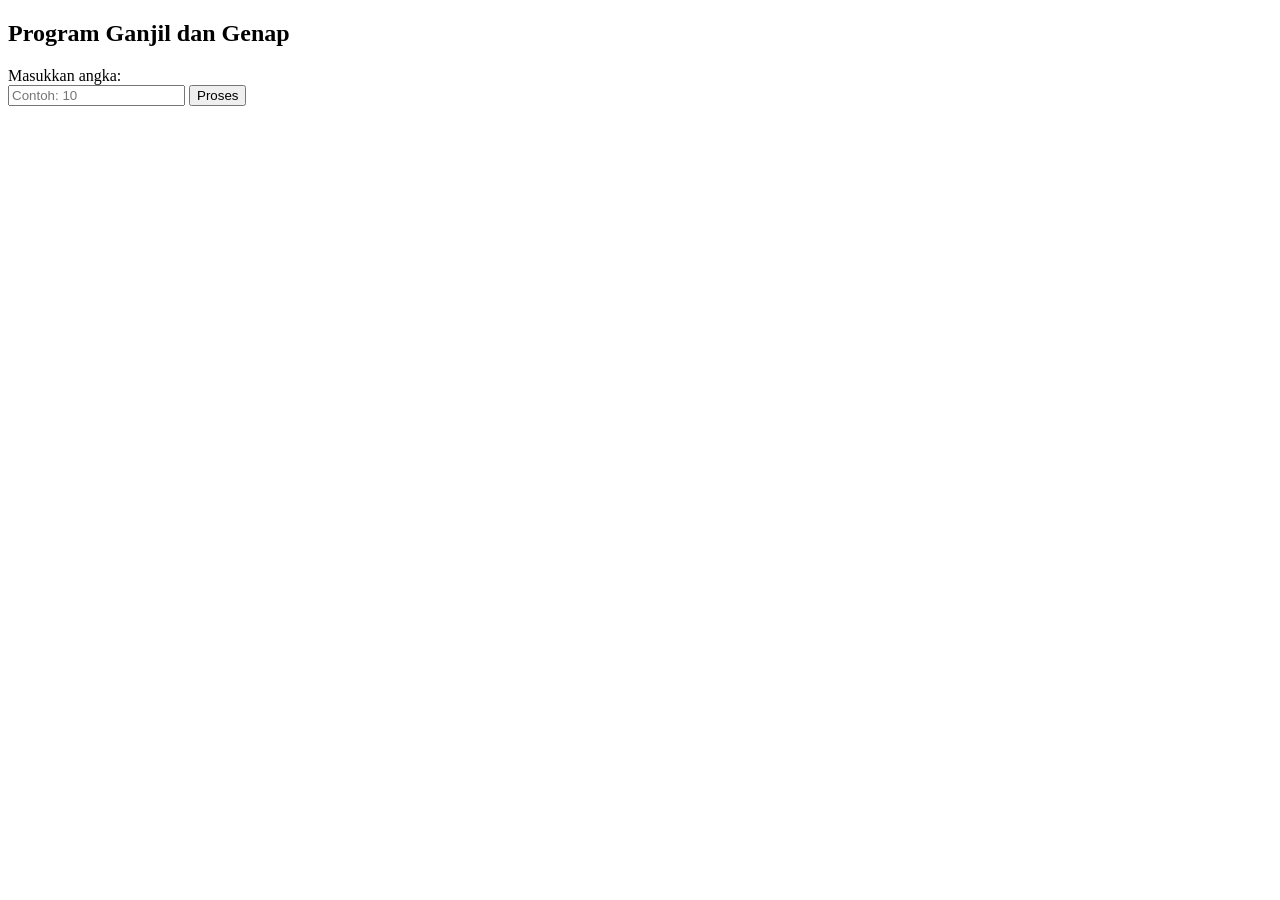
<file: tugas_perulangan/index.html>
<!DOCTYPE html>
<html>
<head>
  <title>Hitung Ganjil dan Genap</title>
</head>
<body>
  <h2>Program Ganjil dan Genap</h2>

  <label>Masukkan angka:</label><br>
  <input type="number" id="inputAngka" placeholder="Contoh: 10">
  <button onclick="cekGanjilGenap()">Proses</button>

  <div id="hasil"></div>

  <script>
    function cekGanjilGenap() {
      var angka = parseInt(document.getElementById('inputAngka').value);
      var hasilDiv = document.getElementById('hasil');
      hasilDiv.innerHTML = '';

      // Logika validasi input
      if (isNaN(angka) || angka < 1) {
        hasilDiv.innerHTML = "Masukkan angka yang lebih dari 0.";
        return;
      }

      var hasil = "Hasil:<br>";
      
      // Perulangan dan percabangan
      for (var i = 1; i <= angka; i++) {
        if (i % 2 === 0) {
          hasil += i + " adalah Genap<br>";
        } else {
          hasil += i + " adalah Ganjil<br>";
        }
      }

      hasilDiv.innerHTML = hasil;
    }
  </script>
</body>
</html>
</file>
<file: style.css>
html {
    background-color: rgb(226, 225, 227);
}

body {
    margin: 0;
}

a {
    text-decoration: none;
    color: black;
}

.fixed-bar {
    height: 70px;
}

.page-title {
    position: fixed;
    top: 0;
    width: 100%;
    height: 40px;
    background-color: cornflowerblue;
    color: white;
    text-align: center;
    padding: 10px;
    margin: 0px;
}

.trip-text {
    background-color: cornflowerblue;
    padding: 10px;
}

.trip-text p {
    background-color: white;
    margin: 0;
}

.tagline {
    background-color: cornflowerblue;
    color: white;
    text-align: center;
}
</file>
<file: 24.230.0092_2M51A_PBW1_B/style.css>
* {
  margin: 0;
  padding: 0;
  box-sizing: border-box;
  font-family: 'Poppins', sans-serif;
}

body {
  line-height: 1.6;
  color: #333;
  background-color: #fff6f8;
}

/* Header */
.header {
  background-color: #ffe3ec;
  padding: 20px;
  display: flex;
  justify-content: space-between;
  align-items: center;
}

header .logo {
  position: relative;
  max-width: 70px;
}

.nav a {
  margin-left: 20px;
  text-decoration: none;
  color: #333;
  font-weight: bold;
}

/* Hero Section */
.hero {
  text-align: center;
  padding: 60px 20px;
  background-color: #ffd6e0;
}

.hero h1 {
  font-size: 32px;
  margin-bottom: 15px;
}

.hero p {
  font-size: 18px;
  margin-bottom: 20px;
}

.cta-button {
  display: inline-block;
  background-color: #d46a92;
  color: #fff;
  padding: 12px 24px;
  text-decoration: none;
  border-radius: 5px;
}

/* Subheadline */
.subheadline {
  padding: 40px 20px;
  background-color: #fff0f5;
  text-align: center;
}

.subheadline h2 {
  font-size: 24px;
  margin-bottom: 10px;
}

/* About Section */
.about {
  display: flex;
  padding: 40px 20px;
  background-color: #ffe9f0;
  gap: 20px;
  flex-wrap: wrap;
  justify-content: center;
  align-items: center;
}

.image-placeholder {
  width: 200px;
  height: 200px;
  background-color: #ffc4d6;
  display: flex;
  align-items: center;
  justify-content: center;
}

.about-text {
  max-width: 400px;
}

.about-link {
  display: inline-block;
  margin-top: 10px;
  text-decoration: underline;
  color: #c1557c;
}

/* Services */
.services {
  display: flex;
  justify-content: space-around;
  background-color: #fff6f8;
  padding: 40px 20px;
  flex-wrap: wrap;
  gap: 20px;
}

.service-card {
  background-color: #ffdce5;
  padding: 30px;
  flex: 1;
  min-width: 200px;
  text-align: center;
  border-radius: 10px;
}

/* Testimonials */
.testimonials {
  text-align: center;
  background-color: #ffe3ec;
  padding: 40px 20px;
}

/* Extras */
.extras {
  background-color: #fff6f8;
  text-align: center;
  padding: 30px 20px;
}

/* Footer */
.footer {
  background-color: #ffd6e0;
  padding: 20px;
  display: flex;
  justify-content: space-between;
  flex-wrap: wrap;
  text-align: center;
}

.footer a {
  color: #333;
  text-decoration: none;
  display: block;
  margin: 5px 0;
}

.logo-footer {
  font-weight: bold;
  font-size: 18px;
  margin: 10px 0;
}

/* Styling tambahan untuk navigasi aktif */
.nav a.active {
  font-weight: bold;
  color: #007bff; /* Contoh warna aktif */
}
</file>
<file: pertemuan3-nisa/style.css>
html {
    background-color: rgb(236, 236, 236);
}

body {
    margin: 0;
}

a {
    text-decoration: none;
    color: black;
}

.fixed-bar {
    height: 70px;
}

.page-title {
    position: fixed;
    top: 0;
    width: 100%;
    height: 40px;
    background-color: #50b1f3;
    color: white;
    padding: 10px 0;
    margin: 0px;
    text-align: center;
}

.navigation {
    text-align: center;
    padding: 0;
}

.navigation li, .navigation a {
    display: inline-block;
    width: 70px;
    background-color: #50b1f3;
    color: white;
}

.trip-text {
    background-color: #50b1f3;
    padding: 20px;
    display: flex;
    justify-content: space-around;
    align-items: center;
    color: #fff;
    font-weight: bold;
}
/* 
.trip-text p {
    background-color: #50b1f3;
    color: white;
    text-align: center;
    margin: 0;
    width: 50px; */
}
.trip-image {
    display: flex;
}
.trip-image.img {
   width: 50px;
   height: 100px;
}
.tagline {
    background-color: #50b1f3;
    color: white;
    text-align: center;
    position: relative;
    bottom: 10px;
    margin: 0;
}

.sosial-media {
    display: flex;
    align-items: center;
    border: 1px solid #50b1f3;
    background-color: white;
    margin: 5px;
    justify-content: center;
    flex-wrap: wrap;
}
.sosial-media.img {
    width: 50px;
    margin: 10px;
}
.sosial-media p{
    width: 350px;
    text-align: center;
}
</file>
<file: pertemuan4-nisa/style.css>
html {
    background-color: #fa923f;
    padding: 10px;
}
body {
    background-color: yellow;
    padding: 10px;
    margin: 0;
}
header {
    background-color: #f073e1;
    margin: 10px;
}
main {
    background-color: #f073e1;
    margin: 10px;
    padding: 30px;
}
nav {
    background-color: #f073e1;
    margin: 10px;
}
div {
    background-color: #f800db;
    margin: 5px;
    padding: 5px;
    display: none;
    width: 200px;
}
</file>
<file: pertemuan5-nisa/style.css>
html {
    font-family: poppins;
}

.nav-logo {
    font-size: 24px;
    font-weight: 700;
}

.nav-link {
    display: flex;
    gap: 16px;
    align-items: center;
}

.nav-link a {
    text-decoration: none;
    font-weight: 300;
    color: black;
}

.nav-btn {
    background-color: transparent;
    border: solid 1px;
    padding: 8px 15px;
    font-weight: 600;
    font-size: 14px;
    cursor: pointer;
}

nav {
    display: flex;
    align-items: center;
    justify-content: space-between;
    padding: 15px 40px;
    border-bottom: solid 1px black;
}

#hero {
    display: flex;
    align-items: center;
}

.tagline {
    font-size: 56px;
    font-weight: 700;
    line-height: 50px;
}

.tagline span {
    font-size: 16px;
    font-weight: 400;
    background-color: blue;
    color: white;
    padding: 8px 15px;
    border-radius: 100px;
}

.description {
    font-size: 16px;
    font-weight: 300;
    line-height: 30px;
}

.description span {
    font-weight: 700;
}

.btn-red {
    background-color: blue;
    border: transparent;
    padding: 8px 15px;
    font-weight: 600;
    font-size: 14px;
    cursor: pointer;
    color: white;
}

.btn-white {
    background-color: transparent;
    border: blue solid;
    padding: 8px 15px;
    font-weight: 500;
    font-size: 14px;
    cursor: pointer;
    color: blue ;
    border-radius: 100px;
    width: 100px;
}

.hero-left {
    display: flex;
    flex-direction: column;
    gap: 32px;
    padding: 0 32px;
}

.hero-bottom {
    display: flex;
    background-color: black;
    padding: 32px 32px;
    justify-content: space-between;
}

.project .project-tagline {
    display: flex;
    flex-direction: column;
    line-height: 30px;
    font-weight: 600;

}
.project .project-tagline span {
    color: white;
}
.btn-yellow {
    background-color: orange;
    padding: 8px 12px;
    font-weight: 500;
    font-size: 14px;
    cursor: pointer
}
.nav-project {
    display: flex;
    flex-direction: column;
    gap: 16px;
}
.nav-project a {
    display: flex;
    justify-content: space-between;
    color: white;
    text-decoration: none;
}
</file>
<file: pertemuan6-nisa/style.css>
@import url('https://fonts.googleapis.com/css2?family=Lilita+One&family=Poppins:ital,wght@0,100;0,200;0,300;0,400;0,500;0,600;0,700;0,800;0,900;1,100;1,200;1,300;1,400;1,500;1,600;1,700;1,800;1,900&family=Roboto:ital,wght@0,100..900;1,100..900&display=swap');
*{
    margin: 0;
    padding: 0;
    box-sizing: border-box;
    font-family: 'Fira Sant';
}

section {
    position: relative;
    width: 100%;
    padding: 100px;
    min-height: 100vh;
    display: flex;
    justify-content: space-between;
    align-items: center;
    background-color: #fff;
}

header {
    position: absolute;
    top: 0;
    left: 0;
    width: 100%;
    display: flex;
    padding: 20px 100px;
    justify-content: space-between;
    align-items: center;
}

header .logo {
    position: relative;
    max-width: 70px;
}

header ul{
    position: relative;
    display: flex;
}

header ul li {
    list-style: none;
}

header ul li a {
    display: inline-block;
    color: black;
    font-weight: 400;
    margin-left: 40px;
    text-decoration: none;
}

.content {
    position: relative;
    display: flex;
    width: 100%;
    justify-content: space-between;
    align-items: center;
}

.content .textBox {
    position: relative;
    max-width: 600px;
}

.content .textBox h2 {
    color: rgb(99, 98, 98);
    font-size: 4em;
    line-height: 1.4em;
    font-weight: 600;
}

.content .textBox h2 span {
    color: rgb(64, 64, 65);
    font-size: 1.2em;
    font-weight: 900;
}

.content .textBox p {
    color: darkgray;
}

.content .textBox a {
    display: inline-block;
    margin-top: 20px;
    padding: 8px 20px;
    background: rgb(34, 34, 65);
    color: #fff;
    text-decoration: none;
    border-radius: 100px;
}

.content .imgBox {
    width: 600px;
    display: flex;
    justify-content: flex-end;
    padding-right: 20px;
    margin-top: 30px;
}

.content.imgBox img {
    max-width: 550px;
}

.thumb {
    position: absolute;
    left: 50%;
    bottom: 20px;
    display: flex;
    transform: translateX(-50%);
}

.thumb li {
    list-style: none;
    display: inline-block;
    cursor: pointer;
    margin: 0 20px;
    transition: 0.5s;
}

.thumb li img {
    max-width: 80px;
}

.thumb li:hover {
    transform: translateY(-15px);
}

.sosmed {
    position: absolute;
    display:inline-block;
    top: 50%;
    right: 30px;
    justify-content: center;
    flex-direction: column;
}

.sosmed li {
    list-style: none;
}

.sosmed li a img {
    display: inline-block;
    margin: 5px;
    transform: scale(0.6);
    filter: invert(1);
}

.circle {
    position: absolute;
    top: 0;
    left: 0;
    background: rgb(0, 0, 65);
    width: 100%;
    height: 100%;
    clip-path: circle(600px at right 800px);
}
</file>
<file: tugas_nisa/style.css>
@import url('https://fonts.googleapis.com/css2?family=Lilita+One&family=Poppins:ital,wght@0,100;0,200;0,300;0,400;0,500;0,600;0,700;0,800;0,900;1,100;1,200;1,300;1,400;1,500;1,600;1,700;1,800;1,900&family=Roboto:ital,wght@0,100..900;1,100..900&display=swap');
body {
    background-color: #eaeaea;
    font-family: 'Poppins', sans-serif;
    font-size: 14px;
    color: #2d2d2d;
}
.form-control {
    width: 350px;
}

.img-categori {
    width: 50px;
}

.img-categori :hover {
    transform: scale(1.5);
}

.row-container {
    background-color: #fff;
    margin: 0px;
}

.card:hover {
    border: 2px solid #0f8ee3;
}
</file>
